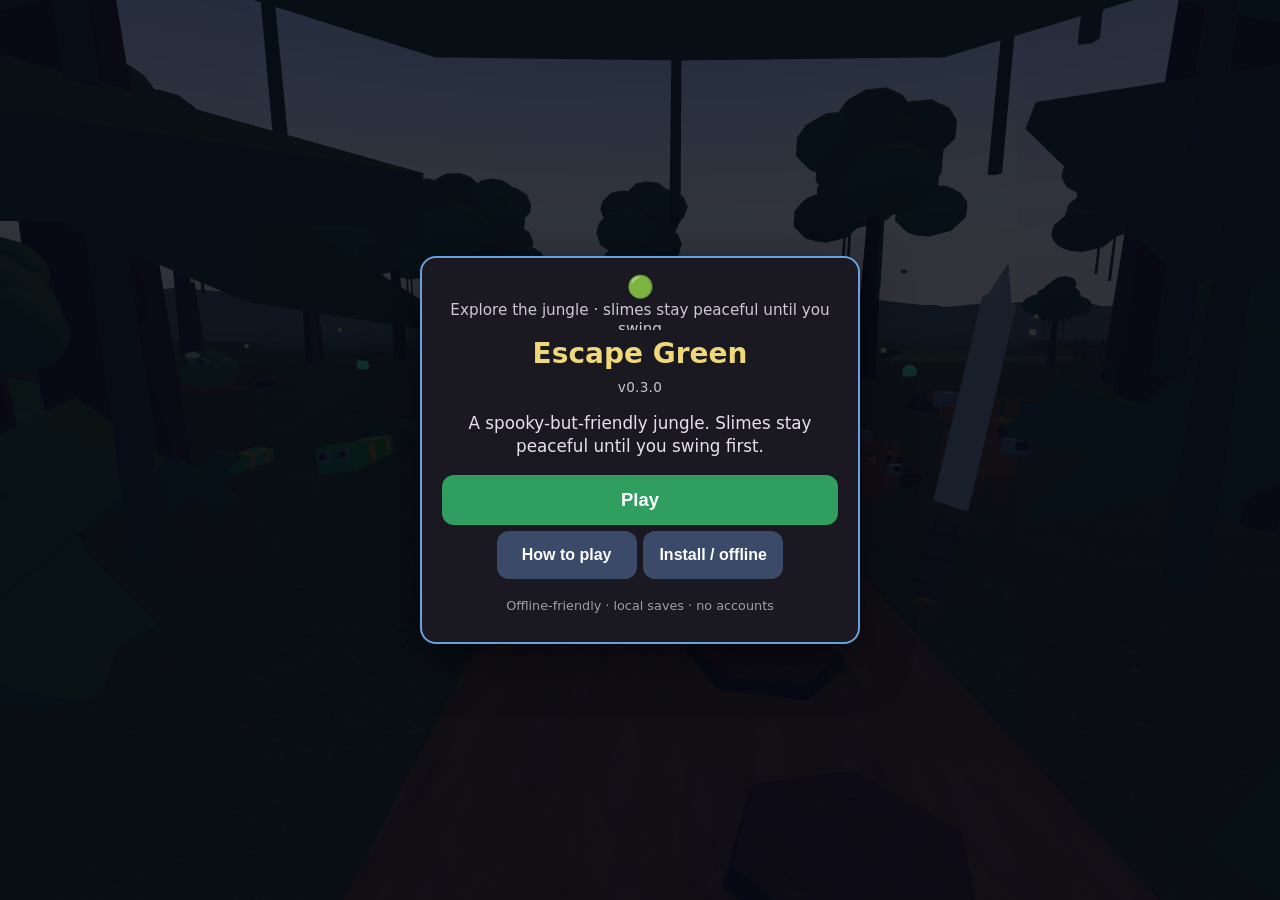
<file: index.html>
<!DOCTYPE html>
<html lang="en">
<head>
  <script>
    // Subpath/root safety for relative base './' (GitHub Pages project sites).
    // If the path has no trailing slash and is not a file (.html), redirect to slash
    // so ./assets and ./sw.js resolve under the project prefix, not the domain root.
    (function () {
      var p = location.pathname;
      if (p.length > 1 && !p.endsWith('/') && !/\.[a-zA-Z0-9]+$/.test(p)) {
        location.replace(p + '/' + location.search + location.hash);
      }
    })();
  </script>
  <meta charset="UTF-8" />
  <meta name="viewport" content="width=device-width, initial-scale=1, viewport-fit=cover" />
  <meta name="theme-color" content="#3a7fd4" />
  <meta name="description" content="Escape Green — offline slime adventure" />
  <link rel="icon" type="image/svg+xml" href="./assets/favicon-CZcMHXGO.svg" />
  <title>Escape Green</title>
  <script type="module" crossorigin src="./assets/index-CDdOxu-b.js"></script>
  <link rel="stylesheet" crossorigin href="./assets/index-6nQvD-AG.css">
<link rel="manifest" href="./manifest.webmanifest"></head>
<body>
  <div id="no-webgl" class="overlay hidden">
    <div class="panel">
      <h1>WebGL needed</h1>
      <p>This game needs WebGL in Chrome. Try updating Chrome or enabling hardware acceleration.</p>
    </div>
  </div>

  <canvas id="game" tabindex="0" aria-label="Escape Green game view"></canvas>

  <div id="hud">
    <div id="hud-brand">ESCAPE GREEN</div>
    <div id="coin-pill" class="coin-badge" title="Coins">
      <span class="coin-glyph" aria-hidden="true"></span>
      <span id="coin-amount">0</span>
    </div>
    <div id="fly-chip" hidden>Flying</div>
    <div id="hearts-wrap">
      <div class="hearts-label">HEARTS</div>
      <div id="hearts" aria-label="Hearts"></div>
    </div>
    <div id="crosshair" aria-hidden="true"></div>
    <div id="context-prompt" aria-live="polite"></div>
    <div id="dmg-layer" aria-hidden="true"></div>
    <div id="toast" role="status"></div>
    <div id="fire-glow" aria-hidden="true"></div>
    <div id="fire-whoosh" aria-hidden="true">🔥</div>
    <div id="selected-item"></div>
    <div id="objective" class="objective"></div>
    <div id="hotbar-wrap">
      <div id="hotbar" aria-label="Hotbar"></div>
      <div id="hud-util">
        <button id="btn-bag" type="button" class="hud-icon-btn" title="Backpack (I)" aria-label="Open backpack">I</button>
        <button id="btn-build" type="button" class="hud-icon-btn" title="Build (B)" aria-label="Open build menu (B)">B</button>
      </div>
    </div>
    <div id="legacy-hud" hidden>
      <div id="hud-top">
        <div id="level-wrap" title="How close to a new level">
          <span class="lev-label">Lev <span id="lev-cur">1</span></span>
          <div id="level-bar"><div id="level-fill"></div></div>
          <span class="lev-label">Lev <span id="lev-next">2</span></span>
        </div>
        <div id="status-pills">
          <span id="mode-pill" class="pill">Safe Build</span>
          <span id="detector" class="pill dim">Tracker: —</span>
        </div>
        <div id="nav-row" aria-label="Navigation">
          <span id="nav-compass" title="Home">⌂</span>
          <span id="nav-biome">Jungle · 0 m from home</span>
        </div>
      </div>
    </div>
  </div>

  <div id="day-veil" aria-hidden="true"></div>
  <div id="sleep-fade" aria-hidden="true"></div>

  <div id="inv-overlay" class="overlay hidden" role="dialog" aria-label="Backpack">
    <div class="panel wide">
      <h2>Backpack</h2>
      <p class="tiny">Items you are carrying. Number keys still switch the hotbar.</p>
      <div id="inv-grid" class="inv-grid"></div>
      <h3 class="craft-heading">Craft</h3>
      <p class="tiny">Use wood and stone from your hotbar or bag.</p>
      <div id="craft-list" class="craft-list"></div>
      <button id="btn-inv-close" type="button" class="secondary">Close (I)</button>
    </div>
  </div>

  <div id="touch">
    <div id="touch-move" class="stick" aria-label="Move stick"><span class="stick-label">Move</span></div>
    <div id="touch-look" class="stick" aria-label="Look stick"><span class="stick-label">Look</span></div>
    <button id="touch-jump" type="button">Jump</button>
    <button id="touch-action" type="button">Attack</button>
    <button id="touch-fly" type="button" title="Fly (G)">Fly</button>
    <button id="touch-recenter" type="button" title="Recenter look (C / Home)">Level view</button>
    <button id="touch-build" type="button">Build</button>
  </div>

  <div id="keep-playing" class="overlay hidden" role="dialog" aria-label="Tap to keep playing">
    <button type="button" id="keep-playing-btn" class="keep-playing-card">
      <span class="keep-playing-title">Tap to keep playing ▶</span>
      <span class="keep-playing-sub">Click or tap here so your keys reach the game.</span>
    </button>
  </div>

  <div id="title" class="overlay">
    <div class="panel title-panel">
      <div id="title-hero-preview" aria-hidden="true"></div>
      <h1>Escape Green</h1>
      <p id="test-build-badge" class="test-build-badge hidden" aria-live="polite"></p>
      <p id="title-version" class="version-tag">v0.3.0</p>
      <p class="lead">A spooky-but-friendly jungle. Slimes stay peaceful until you swing first.</p>
      <div class="title-actions">
        <button id="btn-start" type="button" class="primary">Play</button>
        <div class="row">
          <button id="btn-howto" type="button" class="secondary">How to play</button>
          <button id="btn-install-info" type="button" class="secondary">Install / offline</button>
        </div>
      </div>
      <p class="tiny">Offline-friendly · local saves · no accounts</p>
      <p id="test-import-note" class="test-import-note hidden"></p>
    </div>
  </div>

  <div id="howto" class="overlay hidden">
    <div class="panel wide">
      <h1>How to play</h1>
      <ul class="howto-list">
        <li><kbd>WASD</kbd> move · hold <kbd>Shift</kbd> to run · <kbd>Space</kbd> jump · <kbd>G</kbd> or double-tap <kbd>Space</kbd> to fly (again to land)</li>
        <li>Click the game to look around. <strong>Left click</strong> = sword swing.</li>
        <li id="help-hotbar-slots"><kbd>1</kbd> Sword · <kbd>2</kbd> Bread · <kbd>3</kbd> Wood block · <kbd>4</kbd> Stone block · <kbd>5</kbd> Axe</li>
        <li>Slimes never attack first. After you hit one, nearby slimes join in. Walk more than 40 m from where you hit to calm them.</li>
        <li>If you run out of hearts you wake up at home. Some coins drop at the spot so you can go pick them up.</li>
        <li>Number keys <kbd>1</kbd>–<kbd>7</kbd> switch the hotbar. Hold a sword to fight.</li>
        <li>Press <kbd>I</kbd> to open your backpack and craft. Press <kbd>B</kbd> to pick a block or a house piece, then right-click to place.</li>
        <li>Animals are friendly and never hurt you. They also never make slimes angry.</li>
        <li>Follow the path signs to villages. Press <kbd>F</kbd> to talk with a villager. They are always friendly — a sword swing will not hurt them.</li>
        <li>Some villagers trade bread for 5 coins or a stone sword for 10 coins.</li>
        <li><kbd>C</kbd> or <kbd>Home</kbd> (or Look button) recenters the camera if it tips up.</li>
        <li>Esc = pause / save / install tips.</li>
      </ul>
      <button id="btn-howto-close" type="button" class="primary">Got it</button>
    </div>
  </div>

  <div id="install-panel" class="overlay hidden">
    <div class="panel wide">
      <h1>Install / offline</h1>
      <ul class="install-list">
        <li>Play online once until the HUD shows <strong>Offline ready</strong>.</li>
        <li>Bookmark this page, or use your browser’s “Install” / “Add to …” option if offered (labels vary by Chrome version — we don’t invent ChromeOS menu names).</li>
        <li>Quit the browser fully, turn network off, then open the bookmark — the game should load from cache.</li>
        <li><strong>ZIP archive</strong> (download link in pause) is a static site backup for hosting — it is <em>not</em> a <code>file://</code> app installer.</li>
        <li>Export Save makes a JSON backup. Local saves stay on this device for this site address; powerwash or clearing site data can erase them.</li>
      </ul>
      <p id="install-offline-status" class="note">Offline status: checking…</p>
      <button id="btn-install-close" type="button" class="primary">Got it</button>
    </div>
  </div>


  <div id="speech-bubble" class="speech-bubble hidden" role="status" aria-live="polite">
    <p id="speech-text"></p>
  </div>

  <div id="trade-overlay" class="overlay hidden" role="dialog" aria-label="Village trade">
    <div class="panel">
      <h2>Village trade</h2>
      <p class="tiny">A friendly trader is happy to swap with you.</p>
      <p id="trade-coins" class="tiny">You have 0 coins</p>
      <div class="shop-list">
        <button type="button" id="trade-bread">Bread — 5 coins</button>
        <button type="button" id="trade-sword">Stone sword — 10 coins</button>
      </div>
      <button id="trade-close" type="button" class="secondary">Close</button>
    </div>
  </div>

  <div id="shop-overlay" class="overlay hidden" role="dialog" aria-label="Shop">
    <div class="panel wide">
      <h2 id="shop-title">Shop</h2>
      <p id="shop-keeper" class="tiny"></p>
      <p id="shop-coins" class="tiny">You have 0 coins</p>
      <div id="shop-list" class="shop-list"></div>
      <button id="btn-shop-close" type="button" class="secondary">Close</button>
    </div>
  </div>

  <div id="build-overlay" class="overlay hidden" role="dialog" aria-label="Build">
    <div class="panel wide">
      <h2>Build</h2>
      <p class="tiny">Pick a block or a house piece, then look at the ground and right-click to place. Press X to remove something you are looking at.</p>
      <p class="tiny">Blocks</p>
      <div id="build-blocks" class="build-blocks"></div>
      <p class="tiny">House pieces</p>
      <div id="build-list" class="shop-list">
        <button type="button" data-piece="floor">Floor — 1 wood</button>
        <button type="button" data-piece="wall">Wall — 2 wood</button>
        <button type="button" data-piece="roof">Roof — 2 wood</button>
        <button type="button" data-piece="door">Door — 2 wood</button>
        <button type="button" data-piece="window">Window — 1 wood + 1 stone</button>
      </div>
      <p id="build-selected" class="tiny">Selected: none — open this menu with B (or H)</p>
      <button id="btn-build-close" type="button" class="secondary">Close (B)</button>
    </div>
  </div>
  <div id="pause" class="overlay hidden">
    <div class="panel wide">
      <h1>Paused</h1>
      <p id="test-build-badge-pause" class="test-build-badge hidden" aria-live="polite"></p>
      <p id="pause-version" class="version-tag">v0.3.0</p>
      <p id="offline-pill" class="pill dim">Offline…</p>
      <p class="sub">Combat is off while paused. Escape or Resume to continue.</p>
      <div class="grid-btns">
        <button id="btn-resume" type="button" class="primary">Resume</button>
        <button id="btn-ready" type="button">I'm Ready to Battle</button>
        <button id="btn-safe" type="button">Safe Build</button>
        <button id="btn-save" type="button">Save Now</button>
        <button id="btn-export" type="button">Export Save</button>
        <label class="file-btn">Import Save<input id="import-file" type="file" accept="application/json,.json" hidden /></label>
        <button id="btn-mute" type="button">Mute: Off</button>
        <button id="btn-quality" type="button">Quality: Medium</button>
        <button id="btn-weather" type="button">Weather: Off</button>
        <button id="btn-appear" type="button">Customize Look</button>
        <button id="btn-help" type="button">Controls</button>
        <button id="btn-install-pause" type="button">Install / offline</button>
        <a id="btn-download-zip" class="file-btn" href="./download/escape-green.zip" download>Download ZIP archive</a>
      </div>
      <div id="appear-panel" class="hidden">
        <label>Hair <input id="col-hair" type="color" value="#f5d94a" /></label>
        <label>Shirt <input id="col-top" type="color" value="#3a7fd4" /></label>
        <label>Pants <input id="col-pants" type="color" value="#9b7bc8" /></label>
        <label>Shoes <input id="col-shoes" type="color" value="#4a2f6a" /></label>
      </div>
      <p class="warn">Saves stay on this device for this site address. Export a JSON backup before powerwash or clearing site data. Persistence is requested, not guaranteed. Changing origin/port starts a fresh save. ZIP download is not a file:// installer.</p>
            <p id="save-msg" class="save-msg"></p>
      <p id="build-meta" class="tiny"></p>
    </div>
  </div>

  <div id="update-banner" class="hidden" role="status">
    <span id="update-banner-msg">Update ready — Save and restart.</span>
    <button id="btn-update" type="button">Save &amp; restart</button>
    <button id="btn-update-later" type="button">Later</button>
  </div>

</body>
</html>
</file>
<file: assets/index-6nQvD-AG.css>
:root{--sky: #9ec8f0;--panel: #1a1820;--accent: #3a7fd4;--gold: #f0d878;--text: #e8e0f0;--muted: #d0c8d8;font-family:system-ui,Segoe UI,Roboto,sans-serif}*{box-sizing:border-box}html,body{margin:0;height:100%;overflow:hidden;background:#0b1220;color:var(--text)}#game{position:fixed;inset:0;width:100%;height:100%;display:block;outline:none;touch-action:none}.overlay{position:fixed;inset:0;display:flex;align-items:center;justify-content:center;background:#080c18c7;z-index:40;padding:1rem}.overlay.hidden,.hidden{display:none!important}.panel{background:var(--panel);border:2px solid #6aa0e0;border-radius:16px;padding:1.25rem 1.5rem;max-width:440px;width:100%;box-shadow:0 16px 48px #00000080;color:var(--text)}.panel.wide{max-width:640px;max-height:90vh;overflow:auto}.panel h1{margin:0 0 .35rem;color:var(--gold);font-size:1.75rem}.lead{font-size:1.05rem;line-height:1.4;margin:.4rem 0 1rem}.sub{opacity:.9;margin-top:0}.tiny{font-size:.8rem;opacity:.75;color:var(--muted)}.title-panel{text-align:center}#title-hero-preview{height:120px;margin:0 auto .5rem}.grid-btns{display:grid;grid-template-columns:1fr 1fr;gap:.55rem;margin:.85rem 0}button,.file-btn{background:var(--accent);color:#fff;border:2px solid transparent;border-radius:12px;padding:.75rem .9rem;font-weight:700;font-size:1rem;cursor:pointer;min-height:48px}button:hover,.file-btn:hover{filter:brightness(1.08);border-color:var(--gold)}button:focus-visible,.file-btn:focus-visible{outline:3px solid var(--gold);outline-offset:2px}button.primary{background:#2f9e5f;font-size:1.15rem}button.secondary{background:#3a4a68;width:100%;margin-top:.4rem}.file-btn{display:inline-flex;align-items:center;justify-content:center}.howto-list{text-align:left;line-height:1.45;padding-left:1.1rem}kbd{background:#2a3048;border:1px solid #5a7aaa;border-radius:4px;padding:0 .3rem}.warn{color:#ffd28a;font-size:.9rem}.note{color:#a8c4ff;font-size:.82rem}.save-msg{min-height:1.2em;color:#9dffb0}#hud{position:fixed;inset:0;pointer-events:none;z-index:10}#hud-top{display:flex;flex-wrap:wrap;gap:.65rem 1.1rem;align-items:center;padding:16px 24px;max-width:100%}#hearts{display:flex;gap:6px;align-items:center}.heart-img{width:34px;height:34px;display:block;filter:drop-shadow(0 1px 2px rgba(0,0,0,.45));transition:transform .08s}.heart-img.punch{transform:scale(.82)}#level-wrap{display:flex;align-items:center;gap:.45rem}#level-bar{width:min(280px,32vw);height:18px;border-radius:999px;overflow:hidden;background:#5a6ac8;border:2px solid #1e2a44}#level-fill{height:100%;width:0%;background:#5dca6a;transition:width .2s}.lev-label{font-size:13px;font-weight:700;color:var(--muted)}.pill{background:#1a1820e0;border:1px solid #5a5470;border-radius:999px;padding:.28rem .65rem;font-size:13px;font-weight:700;color:var(--text)}.pill.dim{opacity:.8}.pill.ready{border-color:#7dffa0;color:#b8ffd0}.pill.warn{border-color:#ff9a6a;color:#ffd0b8}#crosshair{position:absolute;left:50%;top:46%;width:12px;height:12px;margin:-6px;border:2px solid rgba(255,255,255,.9);border-radius:50%;box-shadow:0 0 0 1px #00000059}#toast{position:absolute;left:50%;top:16%;transform:translate(-50%);background:#1a1820eb;padding:.55rem 1rem;border-radius:10px;opacity:0;transition:opacity .2s;max-width:70vw;text-align:center;border:1px solid #5a5470;font-size:15px;pointer-events:none;z-index:32}#toast.show{opacity:1}.objective{position:absolute;left:50%;bottom:118px;transform:translate(-50%);background:#1a1820c7;padding:.45rem .85rem;border-radius:10px;font-size:14px;max-width:min(560px,86vw);text-align:center;border:1px solid #3a4058}#hotbar-wrap{position:absolute;left:50%;bottom:20px;transform:translate(-50%);display:flex;align-items:flex-end;gap:8px;pointer-events:auto}#hotbar{display:flex;flex-direction:column;align-items:center;pointer-events:auto;gap:4px}.inv-title{font-size:13px;color:var(--muted);font-weight:600}.hotbar-row{display:flex;gap:6px}.slot{width:56px;height:56px;border:2px solid #5a5470;border-radius:10px;background:#1a1820;display:flex;align-items:center;justify-content:center;position:relative;cursor:pointer}.slot:hover,.slot:focus-visible{border-color:#f0d878;transform:scale(1.04)}.slot.selected{background:#2a3048;border-color:#f0d878;box-shadow:0 0 0 2px #f0d878}.slot .qty{position:absolute;bottom:2px;left:5px;font-weight:800;font-size:12px}.slot .idx{position:absolute;top:2px;right:5px;opacity:.7;font-size:11px}.slot .icon-img{width:42px;height:42px;pointer-events:none}.slot-tip{position:absolute;bottom:64px;left:50%;transform:translate(-50%);background:#1a1820;border:1px solid #f0d878;padding:.25rem .5rem;border-radius:6px;font-size:12px;white-space:nowrap;pointer-events:none;display:none;z-index:5}.slot:hover .slot-tip,.slot:focus-visible .slot-tip{display:block}body.touch-preview #touch{display:block}#touch{position:fixed;inset:0;pointer-events:none;z-index:20;display:none}@media (pointer: coarse),(max-width: 900px),(hover: none){#touch{display:block}#crosshair{opacity:.35}.slot{width:52px;height:52px}.heart-img{width:36px;height:36px}}.stick{pointer-events:auto;position:absolute;width:120px;height:120px;border-radius:50%;background:#ffffff38;border:3px solid rgba(255,255,255,.7);display:flex;align-items:center;justify-content:center}.stick-label{font-size:12px;font-weight:700;opacity:.8;pointer-events:none}#touch-move{left:22px;bottom:100px}#touch-look{right:22px;bottom:100px}#touch button{pointer-events:auto;position:absolute;width:72px;height:72px;border-radius:50%;font-size:.8rem;min-height:72px}#touch-jump{right:150px;bottom:236px}#touch-action{right:40px;bottom:236px;background:#c05060}#touch-build{right:40px;bottom:322px;background:#3a8a50}#touch-fly{right:150px;bottom:322px;background:#3a88d0}#touch-mount{left:160px;bottom:40px;background:#5a8a40}#touch-recenter{left:160px;bottom:236px;background:#4060a0;font-size:.7rem}#appear-panel{display:flex;flex-wrap:wrap;gap:.75rem;margin:.5rem 0}#appear-panel label{font-size:.9rem;display:flex;gap:.35rem;align-items:center}@media (max-width: 1024px){#hud-top{padding:12px 16px}#level-bar{width:min(200px,40vw)}.objective{bottom:108px;font-size:13px}}.inv-title{font-size:14px!important;font-weight:800!important;color:#fff8ef!important;text-shadow:0 1px 2px #1a1820,0 0 6px #1a1820;background:#1a1820d1;padding:2px 10px;border-radius:6px;border:1px solid #5a5470}.lev-label{font-size:14px!important;font-weight:800!important;color:#fff8ef!important;text-shadow:0 1px 2px #1a1820;background:#1a1820bf;padding:2px 6px;border-radius:6px}#level-bar{border:2px solid #fff8ef88!important}.objective{background:#1a1820e6!important;border:1px solid #f0d87855!important;color:#e8e0f0!important;font-weight:600}.title-panel{text-align:center;max-height:min(92vh,720px);overflow:auto;display:flex;flex-direction:column;gap:.35rem;padding:1rem 1.25rem!important}.title-panel h1{margin:0;font-size:clamp(1.25rem,2.6vw,1.75rem);line-height:1.15}.title-panel .lead{margin:.15rem 0 .5rem;font-size:clamp(.9rem,1.6vw,1.05rem);line-height:1.35}#title-hero-preview{height:auto!important;max-height:56px;margin:0 auto .15rem!important;overflow:hidden;font-size:.95rem!important;line-height:1.25!important;color:var(--muted)}#title-hero-preview .hero-emoji{font-size:1.35rem;display:block}.title-actions{display:flex;flex-direction:column;gap:.4rem;margin-top:.25rem}.title-actions .row{display:flex;flex-wrap:wrap;gap:.4rem;justify-content:center}.title-actions button{margin:0;width:auto;min-width:140px}@media (max-height: 720px),(max-width: 900px){#title-hero-preview{display:none}.title-panel{max-width:400px}.title-panel .lead{font-size:.92rem}}@media (max-width: 1366px) and (max-height: 768px){.title-panel{padding:.85rem 1rem!important}.title-panel h1{font-size:1.35rem}.panel{max-width:420px}}@media (max-width: 1280px){.heart-img{width:36px;height:36px}.slot{width:50px;height:50px}.objective{bottom:112px;font-size:13px}}#selected-item{position:absolute;left:50%;bottom:92px;transform:translate(-50%);background:#1a1820e6;border:1px solid #f0d87888;border-radius:8px;padding:.2rem .65rem;font-size:13px;font-weight:700;color:#fff8ef;pointer-events:none;white-space:nowrap}#context-prompt{position:absolute;left:50%;top:58%;transform:translate(-50%,-50%);background:#141c28e0;border:1px solid #7ab0ff;border-radius:10px;padding:.4rem .85rem;font-size:15px;font-weight:700;color:#e8f0ff;pointer-events:none;opacity:0;transition:opacity .15s;text-align:center;max-width:min(420px,80vw);box-shadow:0 4px 16px #00000059}#context-prompt.show{opacity:1}#crosshair.on-target{border-color:#ff6a6a;box-shadow:0 0 0 2px #ff6a6a88,0 0 8px #ff404088;width:16px;height:16px;margin:-8px}#crosshair.can-use{border-color:#7dffa0;box-shadow:0 0 0 2px #7dffa088}#dmg-layer{position:absolute;inset:0;pointer-events:none;overflow:hidden}.dmg-floater{position:absolute;color:#ffd0a0;font-weight:900;font-size:18px;text-shadow:0 1px 2px #000;animation:dmgUp .7s ease-out forwards}.dmg-floater.heal{color:#9dffb0}@keyframes dmgUp{0%{opacity:1;transform:translate(-50%)}to{opacity:0;transform:translate(-50%,-40px)}}#install-panel .install-list{text-align:left;line-height:1.45;padding-left:1.1rem;margin:.5rem 0}.version-tag{margin:.15rem 0 .6rem;font-size:.85rem;opacity:.85;letter-spacing:.02em}#update-banner{position:fixed;left:50%;bottom:1.25rem;top:auto;transform:translate(-50%);z-index:10000;display:flex;flex-wrap:wrap;gap:.5rem;align-items:center;justify-content:center;max-width:min(560px,94vw);max-height:28vh;overflow:auto;padding:.65rem 1rem;border-radius:12px;background:#1a2433ee;color:#f5f8ff;box-shadow:0 8px 28px #0008;font-size:.95rem;pointer-events:auto}#update-banner.hidden{display:none!important}#update-banner button{cursor:pointer;border:0;border-radius:8px;padding:.4rem .75rem;font-weight:600}#btn-update{background:#3a7fd4;color:#fff}#btn-update-later{background:#3a4455;color:#e8eef8}#install-panel.overlay{z-index:60}#howto.overlay{z-index:55}#nav-row{position:absolute;top:52px;left:50%;transform:translate(-50%);display:flex;align-items:center;gap:8px;background:#0a101c8c;border-radius:999px;padding:4px 12px;pointer-events:none;z-index:5}#nav-compass{display:inline-flex;width:22px;height:22px;align-items:center;justify-content:center;font-size:16px;color:#f0e080;transition:transform .08s linear}#nav-biome{font-size:13px;color:#e8f0ff;white-space:nowrap}.test-build-badge{display:inline-block;margin:.35rem 0 .15rem;padding:.28rem .7rem;border-radius:999px;background:#b45309;color:#fff7ed;font-weight:700;font-size:.85rem;letter-spacing:.02em}.test-build-badge.hidden{display:none}.test-import-note{margin-top:.65rem;padding:.55rem .7rem;border-radius:8px;background:#b453092e;border:1px solid rgba(180,83,9,.45);color:#431407;font-size:.9rem;line-height:1.35}.test-import-note.hidden{display:none}#hotbar-wrap{justify-content:center}#btn-bag{border-radius:8px;background:#3a2416;border:2px solid #c4a050;font-weight:800}#btn-bag:hover{border-color:#f0d878}.inv-grid{display:flex;flex-wrap:wrap;gap:8px;margin:.75rem 0 1rem;min-height:64px}.inv-cell{position:relative;width:64px;height:64px;border-radius:10px;background:#1c2230;border:2px solid #5a6a88;display:flex;align-items:center;justify-content:center}.inv-cell .qty{position:absolute;bottom:2px;left:5px;font-weight:800;font-size:12px}.inv-empty{opacity:.75}#day-veil{position:fixed;inset:0;pointer-events:none;z-index:8;background:transparent;transition:background 1.4s linear}#sleep-fade{position:fixed;inset:0;background:#05060a;opacity:0;pointer-events:none;z-index:55;transition:opacity .85s ease}#sleep-fade.show{opacity:1}#touch-fire{position:absolute;right:18px;bottom:168px;min-width:72px}@media (min-width: 900px){#touch-fire{display:none}}.coin-pill{border-color:#f0c040;color:#ffe08a;min-width:4.2rem}#btn-build{pointer-events:auto;margin-left:8px;font:inherit}.key-hint{display:inline-block;margin-left:.3em;padding:0 .38em;border-radius:5px;border:1px solid rgba(255,236,190,.55);font-size:.72em;font-weight:800;letter-spacing:.02em;opacity:.92}.shop-list{display:flex;flex-direction:column;gap:8px;margin:12px 0}.shop-list button{display:flex;justify-content:space-between;gap:12px;text-align:left;padding:10px 14px;border-radius:10px}.shop-list button.active{outline:2px solid #f0c040}.build-blocks{display:grid;grid-template-columns:1fr 1fr;gap:8px;margin:8px 0 12px}.build-blocks button{display:flex;justify-content:space-between;gap:8px;text-align:left;padding:10px 14px;border-radius:10px}.build-blocks button.active{outline:2px solid #f0c040}#fire-glow{position:fixed;inset:0;pointer-events:none;opacity:0;transition:none;animation:none;background:radial-gradient(ellipse at center,#ffa02800 38%,#ff781459 70%,#ff4600b8);z-index:30}#fire-glow.on{opacity:1;animation:none}#fire-whoosh{position:fixed;right:36px;top:18%;font-size:64px;line-height:1;opacity:0;filter:drop-shadow(0 0 10px #ff8020) drop-shadow(0 0 18px #ff4010);transition:none;animation:none;z-index:31}#fire-whoosh.on{opacity:1;animation:none}#debug-input-log.debug-hidden,#debug-aggro.debug-hidden,#debug-calm.debug-hidden{display:none!important}#debug-calm{position:fixed;top:10px;left:16px;z-index:81;margin:0;padding:4px 10px;font:700 28px/1.15 ui-monospace,SFMono-Regular,Menlo,monospace;color:#fff4a8;text-shadow:0 2px 8px #000,0 0 2px #000;pointer-events:none;letter-spacing:.02em}#debug-input-log{position:fixed;left:8px;bottom:88px;z-index:80;margin:0;max-width:42vw;max-height:34vh;overflow:auto;padding:6px 8px;border-radius:8px;background:#0a0c12b8;color:#d8ffe0;font:11px/1.35 ui-monospace,SFMono-Regular,Menlo,monospace;pointer-events:none;white-space:pre-wrap}#keep-playing{z-index:45;background:#080c1885;cursor:pointer}#keep-playing .keep-playing-card{display:flex;flex-direction:column;align-items:center;gap:.55rem;background:var(--panel);border:3px solid var(--gold);border-radius:22px;padding:1.7rem 2.4rem;max-width:540px;width:min(92vw,540px);box-shadow:0 18px 52px #0000008c;min-height:120px}#keep-playing .keep-playing-title{color:var(--gold);font-size:2rem;font-weight:800;line-height:1.2}#keep-playing .keep-playing-sub{color:var(--text);font-size:1.05rem;opacity:.92;font-weight:600}#hud-brand{position:absolute;top:18px;left:22px;font-weight:800;letter-spacing:.14em;font-size:15px;color:#f4f7ef;text-shadow:0 1px 2px rgba(0,0,0,.55);pointer-events:none}#coin-pill.coin-badge,.coin-badge{position:absolute;top:16px;right:20px;display:flex;align-items:center;gap:10px;min-width:92px;padding:8px 16px 8px 10px;background:linear-gradient(#f6d56a,#e0b030);border:3px solid #8a5a12;border-radius:999px;box-shadow:0 4px #6a4210,0 8px 18px #00000040;color:#3a2408;font-weight:900;font-size:28px;line-height:1}.coin-glyph{width:28px;height:28px;border-radius:50%;background:radial-gradient(circle at 35% 30%,#ffe99a,#f0c040 55%,#c88810);border:2px solid #a86810;box-shadow:inset 0 -2px #00000026}#hearts-wrap{position:absolute;left:18px;bottom:22px;display:flex;flex-direction:column;gap:4px}.hearts-label{font-size:11px;font-weight:800;letter-spacing:.12em;color:#fff8ef;text-shadow:0 1px 2px rgba(0,0,0,.65)}#hearts{display:flex;gap:3px;align-items:center}.heart-img{width:30px;height:30px;display:block;filter:drop-shadow(0 0 0 1.2px #3a1810) drop-shadow(0 1px 2px rgba(0,0,0,.55))}#crosshair{width:18px;height:18px;margin:-9px;border:none;border-radius:0;background:transparent;box-shadow:none}#crosshair:before,#crosshair:after{content:"";position:absolute;background:#ffffffeb;box-shadow:0 0 0 1px #00000059}#crosshair:before{left:8px;top:2px;width:2px;height:14px}#crosshair:after{left:2px;top:8px;width:14px;height:2px}#hotbar-wrap{position:absolute;left:50%;bottom:18px;transform:translate(-50%);display:flex;align-items:flex-end;gap:8px;pointer-events:auto}#hotbar{display:flex;flex-direction:column;align-items:center;gap:0}#hotbar .inv-title{display:none!important}.hotbar-row{display:flex;gap:6px;padding:8px 10px;background:linear-gradient(#6a4224,#3f2614);border:3px solid #2a160c;border-radius:16px;box-shadow:inset 0 1px #ffdc8c40,0 6px 16px #00000059}.slot{width:58px;height:58px;border:2px solid #2a160c;border-radius:10px;background:#3a2416;box-shadow:inset 0 0 0 1px #ffd2781f}.slot.selected{background:#4a3018;border-color:#d4f07a;box-shadow:0 0 0 3px #b8e060,inset 0 0 0 1px #f6ffc8}.slot .idx{top:3px;left:5px;right:auto;color:#f0d878;opacity:.95;font-weight:800}.slot .qty{bottom:3px;right:5px;left:auto;color:#fff8ef}.hud-icon-btn{width:36px;min-height:36px;height:36px;padding:0;border-radius:10px;font-size:13px;font-weight:800;background:#1a120cb8;border:2px solid rgba(240,216,120,.45);color:#f0d878;pointer-events:auto}#hud-util{position:absolute;left:calc(50% - 292px);bottom:92px;display:flex;flex-direction:row;gap:6px;margin-bottom:0}.hud-icon-btn{width:28px;min-height:28px;height:28px;padding:0;border-radius:8px;font-size:11px}.objective{bottom:102px;background:#1410168c!important;border:1px solid rgba(240,216,120,.28)!important}#legacy-hud{display:none!important}#selected-item{display:none}#pause #offline-pill{display:inline-block;margin:0 0 .6rem}.craft-heading{margin:1rem 0 .25rem;font-size:1.05rem}.craft-list{display:flex;flex-direction:column;gap:8px;margin:8px 0 16px}.craft-list button{text-align:left}.craft-list button:disabled{opacity:.5;cursor:not-allowed}@media (pointer: coarse){.heart-img{width:32px;height:32px}.slot{width:54px;height:54px}#touch{display:block}}body:has(#title:not(.hidden)) #hud,body:has(#howto:not(.hidden)) #hud,body:has(#install-panel:not(.hidden)) #hud{visibility:hidden}.hearts-label{display:none!important}#hearts-wrap{left:16px;bottom:18px;gap:0}#hearts{display:flex;gap:5px;align-items:center}.heart-img{width:34px!important;height:34px!important;display:block;filter:drop-shadow(0 1px 2px rgba(0,0,0,.7))}#hotbar-wrap{position:absolute;left:50%;bottom:18px;transform:translate(-50%);display:flex;flex-direction:row;align-items:flex-end;gap:8px;pointer-events:auto}#hud-util{position:relative;left:auto;bottom:0;margin:0 0 0 6px;display:flex;flex-direction:column;gap:4px;flex-shrink:0}#btn-bag,#btn-build,.hud-icon-btn{width:32px!important;height:32px!important;min-width:32px!important;min-height:32px!important;padding:0;border-radius:8px;font-size:12px;font-weight:800;line-height:1;background:#3a2416;border:2px solid #c4a050;color:#f0d878;pointer-events:auto;margin:0}#touch{display:none}body.touch-preview #touch,body.touch-mode #touch{display:block!important}@media (pointer: coarse),(hover: none){#touch{display:block!important}.heart-img{width:34px!important;height:34px!important}}#fly-chip{position:absolute;top:16px;left:50%;transform:translate(-50%);background:linear-gradient(#7ec8ff,#3a88d0);border:3px solid #163a62;color:#f4fbff;font-weight:900;font-size:20px;letter-spacing:.1em;padding:8px 22px;border-radius:999px;text-transform:uppercase;box-shadow:0 4px #10283f,0 8px 18px #0000004d;pointer-events:none;z-index:16}#fly-chip[hidden]{display:none!important}#debug-aggro{position:fixed;top:54px;left:16px;z-index:80;margin:0;max-width:420px;padding:8px 10px;border-radius:8px;background:#081018d1;color:#d6f4ff;font:12px/1.4 ui-monospace,SFMono-Regular,Menlo,monospace;border:1px solid #3a7090;pointer-events:none;white-space:pre-wrap}@media (max-width: 430px){.stick{width:88px;height:88px}#touch-move{left:10px;bottom:150px}#touch-look{right:10px;bottom:150px}#touch button{width:56px;height:56px;min-height:56px;font-size:.65rem}#touch-jump{right:120px;bottom:250px}#touch-action{right:12px;bottom:250px}#touch-build{right:12px;bottom:314px}#touch-fly{right:120px;bottom:314px}#touch-recenter{left:10px;bottom:248px;width:56px;height:56px}#selected-item{bottom:98px;font-size:11px}.objective{top:68px;bottom:auto;font-size:11px;max-width:72vw;line-height:1.3}#context-prompt{top:34%;font-size:13px;max-width:70vw;padding:.3rem .6rem}#hotbar-wrap{bottom:12px;gap:4px;max-width:calc(100vw - 12px)}.hotbar-row{padding:4px;gap:3px}.slot{width:36px;height:36px}.slot .icon-img{width:24px;height:24px}.slot .qty{font-size:10px;left:3px}.slot .idx{font-size:9px;right:3px}#hud-util{margin:0 0 0 4px;gap:3px}#btn-bag,#btn-build,.hud-icon-btn{width:28px!important;height:28px!important;min-width:28px!important;min-height:28px!important;font-size:11px}}.speech-bubble{position:fixed;left:50%;top:18%;transform:translate(-50%);z-index:25;pointer-events:none;max-width:min(420px,86vw);background:#fff6dc;color:#3a2410;border:3px solid #c4a060;border-radius:18px;padding:.7rem 1rem .85rem;box-shadow:0 10px 28px #00000047;font-size:1.05rem;line-height:1.35;font-weight:650}.speech-bubble:after{content:"";position:absolute;left:50%;bottom:-14px;margin-left:-10px;border:10px solid transparent;border-top-color:#fff6dc}.speech-bubble p{margin:0}
</file>
